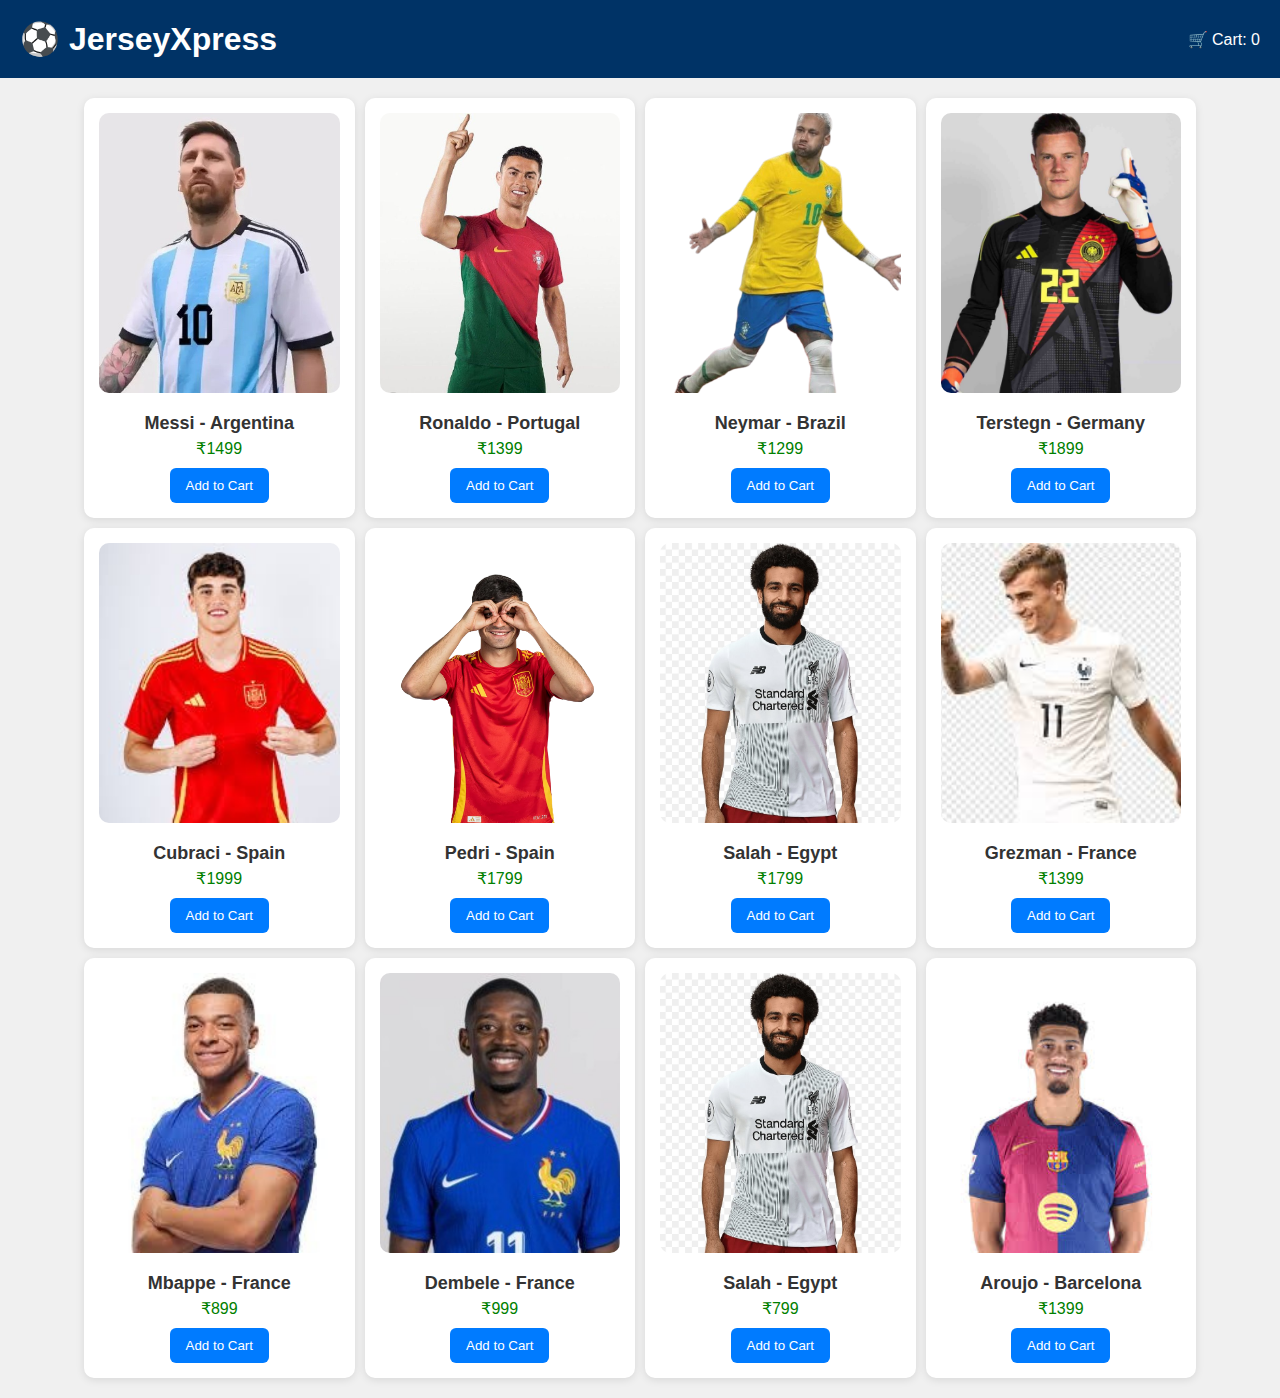
<file: index.html>
<!DOCTYPE html>
<html>
<head>
  
  <title>Football Jersey Store</title>
  <link rel="stylesheet" href="style.css"/>
</head>
<body>

  <header>
    <h1>&#9917; JerseyXpress</h1>
    <div class="cart-icon">&#128722; Cart: <span id="cart-count">0</span></div>
  

  </header>

  <div id="toast" class="toast">Product was added &#9989; to cart!</div>


  <section class="product-section">
    <div class="jersey-card">
      <img class="details_jercy" src="image/Argentina_jercy_messi.jpg" alt="Messi Argentina Jersey" />
      <h3>Messi - Argentina</h3>
      <p>₹1499</p>
      <button onclick="addToCart()">Add to Cart</button>

    </div>

    <div class="jersey-card">
      <img class="details_jercy" src="image/portugal_ronaldo_jercy.png" alt="Ronaldo Portugal Jersey" />
      <h3>Ronaldo - Portugal</h3>
      <p>₹1399</p>
      <button onclick="addToCart()">Add to Cart</button>
    </div>

    <div class="jersey-card">
      <img class="details_jercy" src="image/brazil_neymar_jercy.png" alt="Neymar Brazil Jersey" />
      <h3>Neymar - Brazil</h3>
      <p>₹1299</p>
      <button onclick="addToCart()">Add to Cart</button>
    </div>

    <div class="jersey-card">
      <img class="details_jercy" src="image/germany_tersteen_gercy.jpg" alt="Germany Terstegn Jersey" />
      <h3>Terstegn - Germany</h3>
      <p>₹1899</p>
      <button onclick="addToCart()">Add to Cart</button>
    </div>


     <div class="jersey-card">
      <img class="details_jercy" src="image/spain_cubarci_jercy.jpeg" alt="cubarci spain Jersey" />
      <h3>Cubraci - Spain</h3>
      <p>₹1999</p>
      <button onclick="addToCart()">Add to Cart</button>
    </div>


     <div class="jersey-card">
      <img class="details_jercy" src="image/spain_pedri_jercy.webp" alt="pedri spain Jersey" />
      <h3>Pedri - Spain</h3>
      <p>₹1799</p>
      <button onclick="addToCart()">Add to Cart</button>
    </div>



     <div class="jersey-card">
      <img class="details_jercy" src="image/ejypt_salah_jercy.jpg" alt="egypt salah Jersey" />
      <h3>Salah - Egypt</h3>
      <p>₹1799</p>
      <button onclick="addToCart()">Add to Cart</button>
    </div>


    <div class="jersey-card">
      <img  class="details_jercy" src="image/France_grezman_jercy.jpeg" alt="france grezman Jersey" />
      <h3>Grezman - France</h3>
      <p>₹1399</p>
      <button onclick="addToCart()">Add to Cart</button>
    </div>



  <div class="jersey-card">
      <img class="details_jercy" src="image/france_mbappe_jercy.jpeg" alt="france mbappe Jersey" />
      <h3>Mbappe - France</h3>
      <p>₹899</p>
      <button onclick="addToCart()">Add to Cart</button>
    </div>

      <div class="jersey-card">
      <img class="details_jercy" src="image/france_dembele_jercy.jpg" alt="dembele france Jersey" />
      <h3>Dembele - France</h3>
      <p>₹999</p>
      <button onclick="addToCart()">Add to Cart</button>
      </div>


      <div class="jersey-card">
      <img class="details_jercy" src="image/ejypt_salah_jercy.jpg" alt="egypt salah Jersey" />
      <h3>Salah - Egypt</h3>
      <p>₹799</p>
      <button onclick="addToCart()">Add to Cart</button>
      </div>

      <div class="jersey-card">
      <img class="details_jercy" src="image/Aroujo_urugya_jercy.jpeg" alt="Barcelona Aroujo Jersey" />
      <h3>Aroujo - Barcelona</h3>
      <p>₹1399</p>
      <button onclick="addToCart()">Add to Cart</button>
      </div>
    
    
  </section>

  

  <script src="script.js"></script>
</body>
</html>
</file>
<file: style.css>
* {
  margin: 0;
  padding: 0;
  box-sizing: border-box;
}

body {
  font-family: 'Segoe UI', sans-serif;
  background-color: #f0f0f0;
  color: #333;
}

header {
  background-color: #003366;
  color: white;
  padding: 20px;
  display: flex;
  justify-content: space-between;
  align-items: center;
}

.toast {
  visibility: hidden;
  min-width: 250px;
  margin-left: -125px;
  background-color: #007bff;
  color: white;
  text-align: center;
  border-radius: 6px;
  padding: 12px;
  position: fixed;
  z-index: 1;
  left: 50%;
  bottom: 30px;
  font-size: 17px;
  transition: all 0.4s ease;
}

.toast.show {
  visibility: visible;
  bottom: 50px;
  opacity: 1;
}

.cart-icon {
  font-size: 16px;
}

.product-section {
  width: 90%;
  display: grid;
  grid-template-columns: repeat(auto-fit,minmax(250px, 1fr));
  gap: 10px;
  padding: 20px;
  margin: 0 auto;
}

.jersey-card {
  background-color: white;
  border-radius: 10px;
  padding: 15px;
  display: flex;
  flex-direction: column;
  justify-content: space-between;
  height: 100%;
  box-shadow: 0 2px 8px rgba(0, 0, 0, 0.1);
}


.jersey-card:hover{
  transform: translateY(-10px)scale(1.03);
  border: 1px solid #003366;
  box-shadow: 0 0 12px rgba(0, 123, 255, 0.4);
  transition: all 0.4s;
}

.jersey-card img {
  width: 100%;
  height: 280px;
  object-fit: cover;
  border-radius: 10px;
  margin-bottom: 10px;
}

.jersey-card h3 {
  font-size: 18px;
  margin: 10px 0 5px;
  text-align: center;
}

.jersey-card p {
  font-size: 16px;
  color: #008000;
  margin-bottom: 10px;
  text-align: center;
}

.jersey-card button {
  background-color: #007bff;
  color: white;
  border: none;
  padding: 10px 16px;
  border-radius: 6px;
  cursor: pointer;
  align-self: center;
  transition: 0.3s;
}

.jersey-card button:hover {
  background-color: #0056b3;
}
</file>
